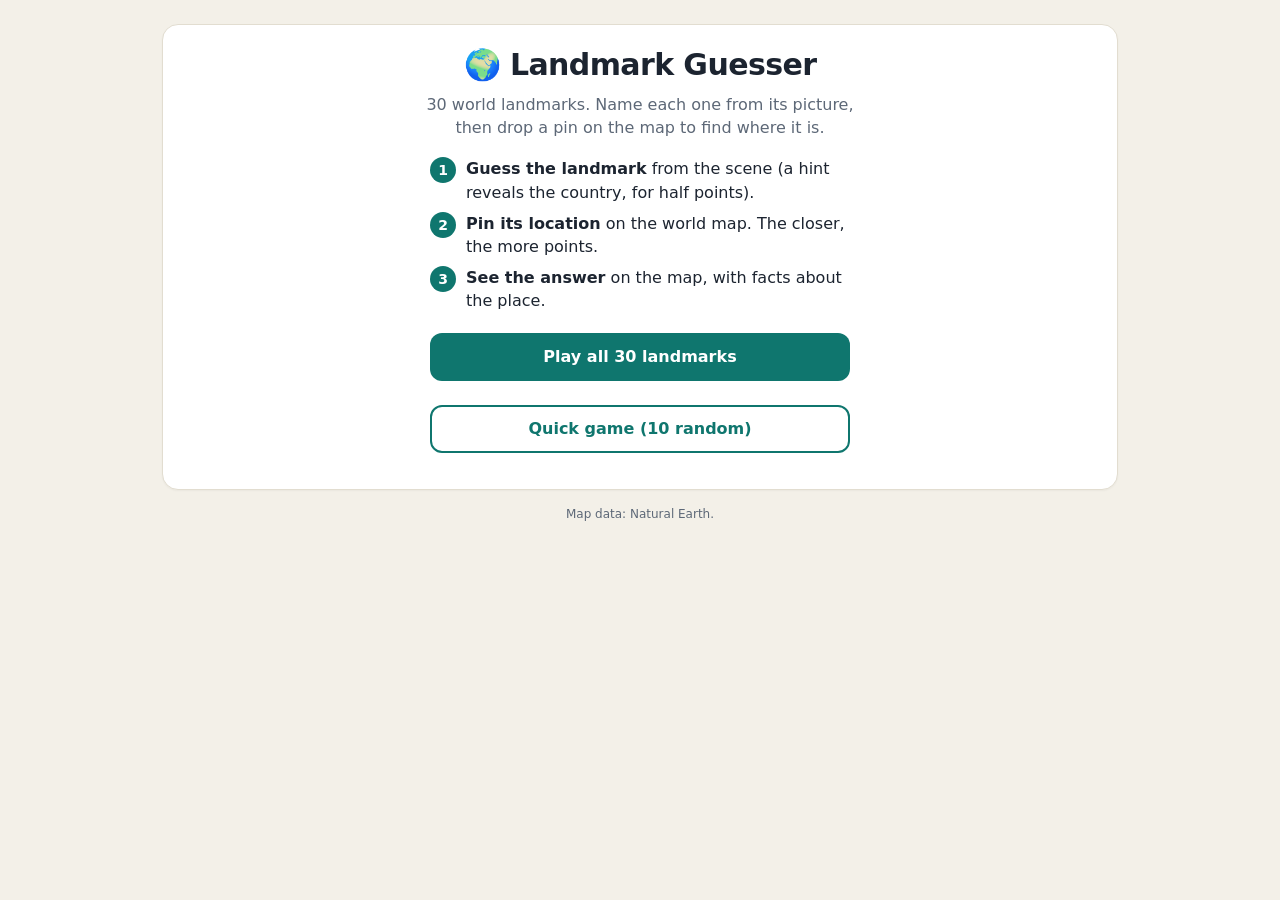
<file: Ai/index.html>
<!DOCTYPE html>
<html lang="en">
<head>
<meta charset="utf-8">
<meta name="viewport" content="width=device-width, initial-scale=1">
<title>Landmark Guesser</title>
<link rel="stylesheet" href="style.css">
</head>
<body>
<div id="app">

<!-- START -->
<section id="start">
  <div class="card hero">
    <h1>🌍 Landmark Guesser</h1>
    <p>30 world landmarks. Name each one from its picture, then drop a pin on the map to find where it is.</p>
    <ol class="steps">
      <li><span>1</span><div><b>Guess the landmark</b> from the scene (a hint reveals the country, for half points).</div></li>
      <li><span>2</span><div><b>Pin its location</b> on the world map. The closer, the more points.</div></li>
      <li><span>3</span><div><b>See the answer</b> on the map, with facts about the place.</div></li>
    </ol>
    <div class="modes">
      <button class="btn block" id="play30">Play all 30 landmarks</button>
      <div class="best" id="best30"></div>
      <button class="btn ghost block" id="play10">Quick game (10 random)</button>
      <div class="best" id="best10"></div>
    </div>
  </div>
</section>

<!-- GAME -->
<section id="game" class="hidden">
  <div class="top">
    <div class="brand">🌍 Landmark Guesser</div>
    <div class="stats"><span class="pill">Round <b id="rnd">1/30</b></span><span class="pill">Score <b id="score">0</b></span></div>
  </div>
  <div class="bar"><i id="prog"></i></div>

  <div id="nameCard" class="card">
    <div class="scene" id="scene"></div>
    <h2 class="q" id="q" tabindex="-1">Which landmark is this?</h2>
    <div class="opts" id="opts"></div>
    <div class="hint" id="hintRow"><button class="link" id="hintBtn" type="button">Need a hint? Show the country (−250 pts)</button><span id="hintOut"></span></div>
    <div id="nameFb" class="feedback hidden" role="status"></div>
    <div class="row" style="margin-top:12px"><button class="btn block hidden" id="toMap" type="button">Pin it on the map →</button></div>
  </div>

  <div id="mapCard" class="card hidden">
    <h2 class="q" id="mapQ" tabindex="-1" style="margin-top:0"></h2>
    <div class="mapwrap" id="mapwrap">
      <svg id="map" role="img" aria-label="World map. Tap to place your guess."></svg>
      <div class="zoom">
        <button type="button" id="zin" aria-label="Zoom in">+</button>
        <button type="button" id="zout" aria-label="Zoom out">−</button>
        <button type="button" id="zreset" aria-label="Reset view" style="font-size:15px">⤾</button>
      </div>
      <div class="maphint" id="maphint">Tap to drop a pin · drag to pan · pinch or +/− to zoom</div>
    </div>
    <div class="legend hidden" id="legend"><span><i class="dot" style="background:var(--guess)"></i>Your pin</span><span><i class="dot" style="background:var(--ans)"></i>Actual location</span></div>
    <div class="row" style="margin-top:12px" id="pinRow">
      <button class="btn" id="confirm" type="button" disabled>Confirm pin</button>
      <button class="link" id="skipPin" type="button">Skip (0 map points)</button>
    </div>
  </div>

  <div id="result" class="card hidden info">
    <div class="scores">
      <div><small>Landmark</small><b id="sName">0</b></div>
      <div><small>Location</small><b id="sMap">0</b></div>
      <div><small>Round total</small><b id="sTot">0</b></div>
    </div>
    <div class="meta" id="dist"></div>
    <h2 id="rName"></h2>
    <div class="meta" id="rMeta"></div>
    <p class="fact" id="rFact"></p>
    <div class="meta" id="rCredit"></div>
    <div class="row" style="margin-top:14px"><button class="btn block" id="next" type="button">Next landmark →</button></div>
  </div>
</section>

<!-- END -->
<section id="end" class="hidden">
  <div class="card center">
    <div style="font-size:42px" aria-hidden="true">🏆</div>
    <h1 id="endTitle" style="font-size:26px"></h1>
    <div class="big" id="endScore"></div>
    <div class="meta" id="endSub"></div>
    <div class="row" style="justify-content:center;margin-top:12px">
      <button class="btn" id="again" type="button">Play again</button>
      <button class="btn ghost" id="copy" type="button">Copy result</button>
    </div>
    <div class="meta" id="copied" role="status"></div>
  </div>
  <div class="card">
    <h3 style="margin-bottom:6px">Your rounds</h3>
    <div style="overflow-x:auto"><table id="review"></table></div>
  </div>
</section>

<div class="foot">Map data: Natural Earth.</div>
</div>

<script src="landmarks.js"></script>
<script src="art.js"></script>
<script src="world-map.js"></script>
<script src="game.js"></script>
</body>
</html>
</file>
<file: Ai/style.css>
:root{--bg:#f3f0e8;--card:#fff;--ink:#1c2430;--muted:#5d6877;--line:#e2ddd0;--accent:#0f766e;--accent-d:#0b5953;--good:#1f9d55;--bad:#d64545;--guess:#2563eb;--ans:#e5484d;--ocean:#cfe6f5;--land:#ebe6d6}
*{box-sizing:border-box}
html,body{margin:0}
body{background:var(--bg);color:var(--ink);font:16px/1.45 system-ui,-apple-system,"Segoe UI",Roboto,sans-serif;-webkit-text-size-adjust:100%}
#app{max-width:980px;margin:0 auto;padding:12px 12px 40px}
h1,h2,h3{margin:0;line-height:1.2}
.top{display:flex;align-items:center;justify-content:space-between;gap:8px;padding:6px 2px 10px}
.brand{font-weight:800;letter-spacing:-.01em;white-space:nowrap;font-size:15px}
.stats{display:flex;gap:8px;font-size:14px}
.pill{background:var(--card);border:1px solid var(--line);border-radius:999px;padding:4px 12px;font-variant-numeric:tabular-nums}
.pill b{font-weight:700}
.bar{height:6px;background:var(--line);border-radius:6px;overflow:hidden;margin-bottom:12px}
.bar>i{display:block;height:100%;width:0;background:var(--accent);transition:width .3s}
.card{background:var(--card);border:1px solid var(--line);border-radius:16px;padding:14px;margin-bottom:12px;box-shadow:0 1px 2px rgba(0,0,0,.04)}
.scene{border-radius:12px;overflow:hidden;background:#ddd;line-height:0}
.scene svg{width:100%;height:auto;display:block}
.q{font-size:18px;font-weight:700;margin:12px 0 10px}
.opts{display:grid;gap:8px}
@media(min-width:520px){.opts{grid-template-columns:1fr 1fr}}
button{font:inherit;cursor:pointer}
.opt{display:flex;gap:10px;align-items:center;text-align:left;width:100%;padding:12px 14px;min-height:48px;background:#fff;border:2px solid var(--line);border-radius:12px;color:var(--ink)}
.opt:hover:not(:disabled){border-color:var(--accent)}
.opt kbd{flex:none;display:inline-grid;place-items:center;width:24px;height:24px;border-radius:6px;background:var(--bg);font:600 12px system-ui;color:var(--muted)}
.opt.good{border-color:var(--good);background:#e8f7ee}
.opt.bad{border-color:var(--bad);background:#fdecec}
.opt:disabled{cursor:default}
.btn{display:inline-flex;align-items:center;justify-content:center;gap:6px;min-height:48px;padding:0 20px;border:0;border-radius:12px;background:var(--accent);color:#fff;font-weight:700}
.btn:hover:not(:disabled){background:var(--accent-d)}
.btn:disabled{background:#b7c3c1;cursor:not-allowed}
.btn.ghost{background:transparent;color:var(--accent);border:2px solid var(--accent)}
.btn.block{width:100%}
.link{background:none;border:0;color:var(--muted);text-decoration:underline;padding:8px;min-height:44px}
.row{display:flex;gap:8px;flex-wrap:wrap;align-items:center}
.hint{margin-top:10px;font-size:14px;color:var(--muted)}
.hint .tag{display:inline-block;background:#fff6dc;border:1px solid #f0dca0;color:#6b5200;border-radius:8px;padding:2px 8px;margin-left:4px;font-weight:600}
.feedback{margin-top:12px;padding:10px 12px;border-radius:10px;font-weight:600}
.feedback.good{background:#e8f7ee;color:#14633a}
.feedback.bad{background:#fdecec;color:#9b2a2a}
.mapwrap{position:relative;border-radius:12px;overflow:hidden;border:1px solid var(--line);background:var(--ocean);aspect-ratio:4/3;touch-action:none}
.mapwrap svg{width:100%;height:100%;display:block;cursor:crosshair;touch-action:none;user-select:none;-webkit-user-select:none}
.zoom{position:absolute;right:8px;top:8px;display:flex;flex-direction:column;gap:6px}
.zoom button{width:40px;height:40px;border-radius:10px;border:1px solid var(--line);background:#fff;font-size:20px;font-weight:700;color:var(--ink);box-shadow:0 1px 3px rgba(0,0,0,.15)}
.maphint{position:absolute;left:8px;bottom:8px;background:rgba(255,255,255,.92);border-radius:8px;padding:4px 10px;font-size:13px;color:var(--muted);pointer-events:none}
.legend{display:flex;gap:14px;font-size:14px;margin:8px 2px 0;color:var(--muted)}
.dot{display:inline-block;width:11px;height:11px;border-radius:50%;margin-right:5px;vertical-align:-1px;border:2px solid #fff;box-shadow:0 0 0 1px #aaa}
.big{font-size:28px;font-weight:800;font-variant-numeric:tabular-nums}
.scores{display:grid;grid-template-columns:repeat(3,1fr);gap:8px;margin:10px 0}
.scores div{background:var(--bg);border-radius:10px;padding:8px 10px;text-align:center}
.scores small{display:block;color:var(--muted);font-size:12px}
.scores b{font-size:18px;font-variant-numeric:tabular-nums}
.info h2{font-size:22px}
.meta{color:var(--muted);font-size:14px;margin:2px 0 8px}
.fact{margin:0}
.center{text-align:center}
.hero{padding:22px 16px;text-align:center}
.hero h1{font-size:30px;letter-spacing:-.02em}
.hero p{color:var(--muted);margin:10px auto 18px;max-width:46ch}
.steps{display:grid;gap:8px;margin:0 auto 20px;max-width:420px;text-align:left;padding:0;list-style:none}
.steps li{display:flex;gap:10px;align-items:flex-start}
.steps span{flex:none;width:26px;height:26px;border-radius:50%;background:var(--accent);color:#fff;display:grid;place-items:center;font-weight:700;font-size:14px}
.modes{display:grid;gap:10px;max-width:420px;margin:0 auto}
.best{font-size:13px;color:var(--muted);margin-top:4px}
table{width:100%;border-collapse:collapse;font-size:14px}
th,td{padding:7px 6px;border-bottom:1px solid var(--line);text-align:left}
th{color:var(--muted);font-weight:600}
td.n,th.n{text-align:right;font-variant-numeric:tabular-nums}
.ok{color:var(--good);font-weight:700}.no{color:var(--bad);font-weight:700}
.hidden{display:none!important}
.sr{position:absolute;left:-9999px}
.foot{font-size:12px;color:var(--muted);text-align:center;margin-top:16px}
:focus-visible{outline:3px solid #f59e0b;outline-offset:2px}

.scene img{width:100%;aspect-ratio:3/2;object-fit:cover;display:block;background:#ddd}
.scene svg{aspect-ratio:3/2;object-fit:cover}
.placeholder-note{line-height:1.3;font-size:12px;color:var(--muted);background:#fff8e1;padding:6px 10px}
.noimg{line-height:1.3;padding:60px 12px;text-align:center;color:var(--muted)}
@media(min-width:900px){
  #app{padding-top:24px}
  #nameCard{display:grid;grid-template-columns:1.35fr 1fr;column-gap:22px;align-content:start;padding:18px}
  #nameCard>*{grid-column:2}
  #nameCard>.scene{grid-column:1;grid-row:1/span 6}
  #nameCard .q{margin-top:0}
  #nameCard .opts{grid-template-columns:1fr}
  .mapwrap{aspect-ratio:16/9}
  #result{display:grid;grid-template-columns:1fr 1.3fr;column-gap:22px;grid-auto-rows:min-content;align-content:start}
  #result .scores{grid-column:1;grid-row:1/span 6;margin:0;grid-template-columns:1fr;align-content:start}
  #result>*:not(.scores){grid-column:2}
}
</file>
